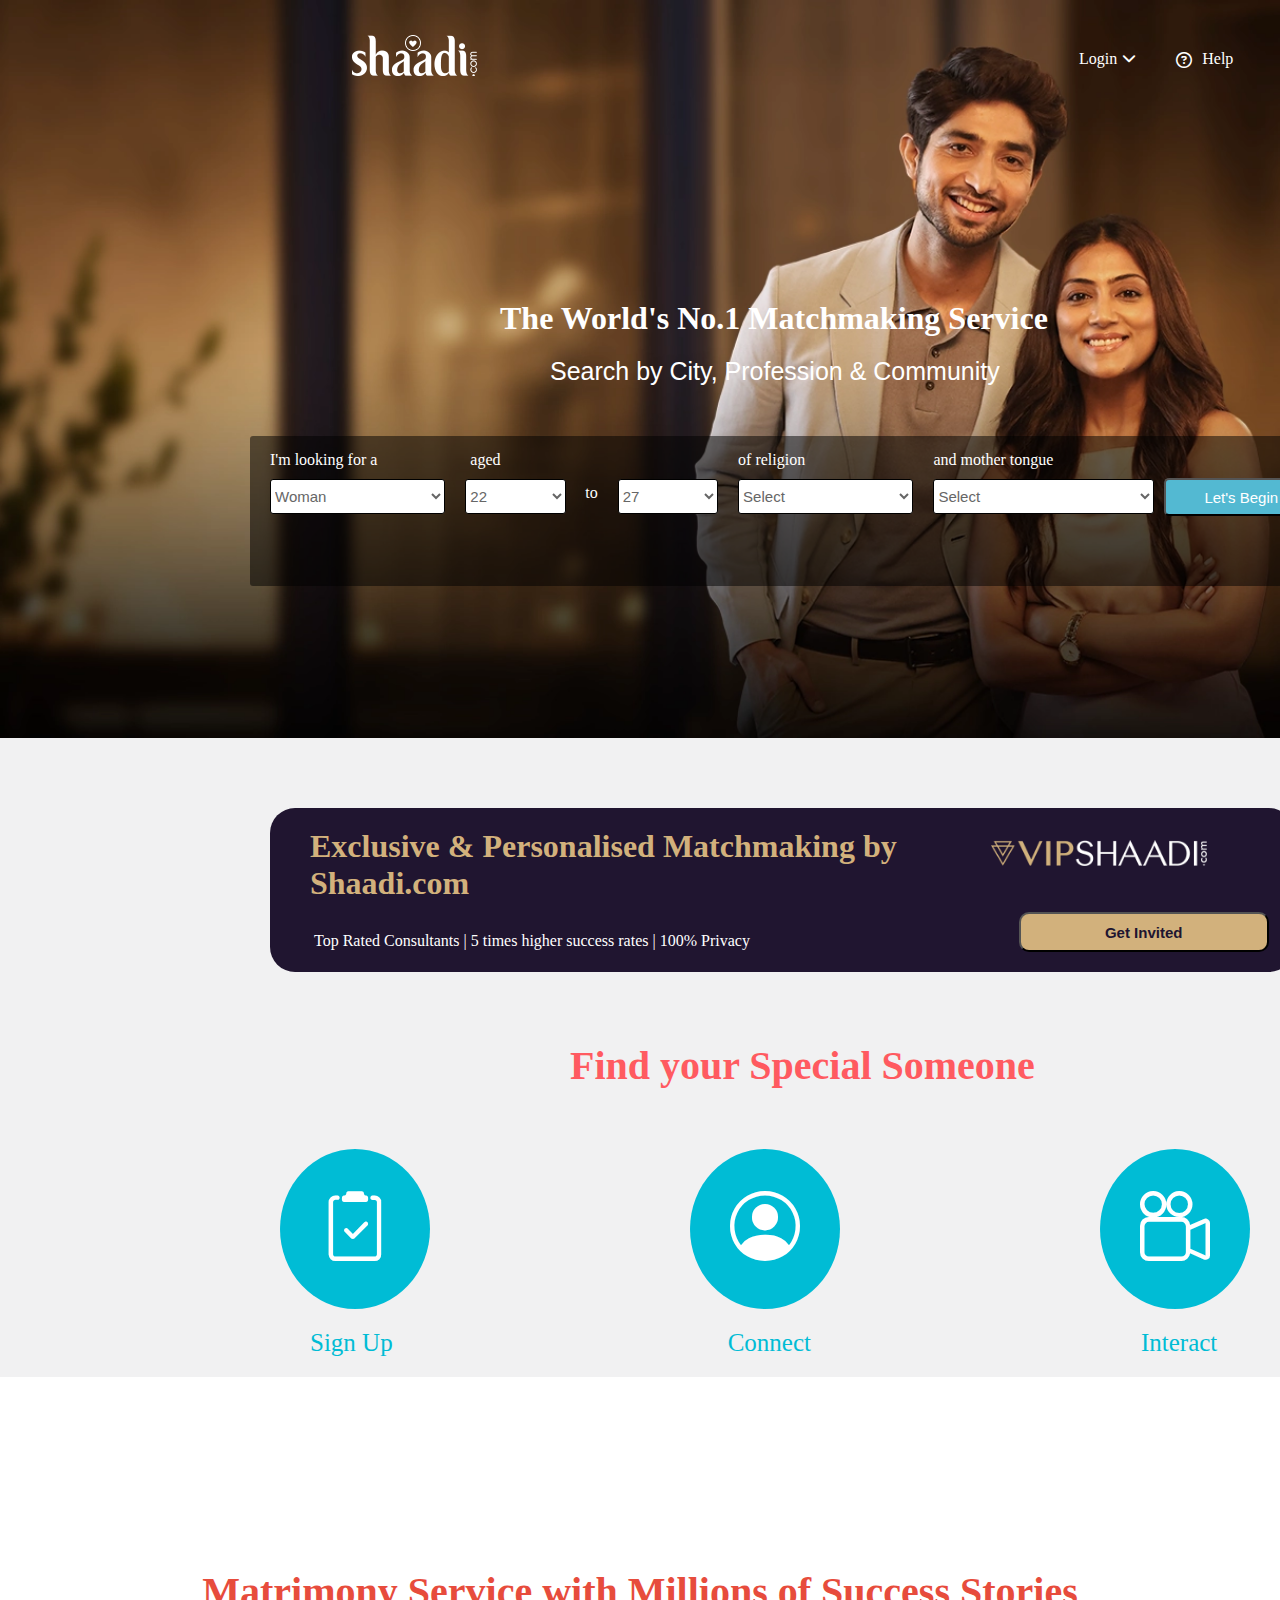
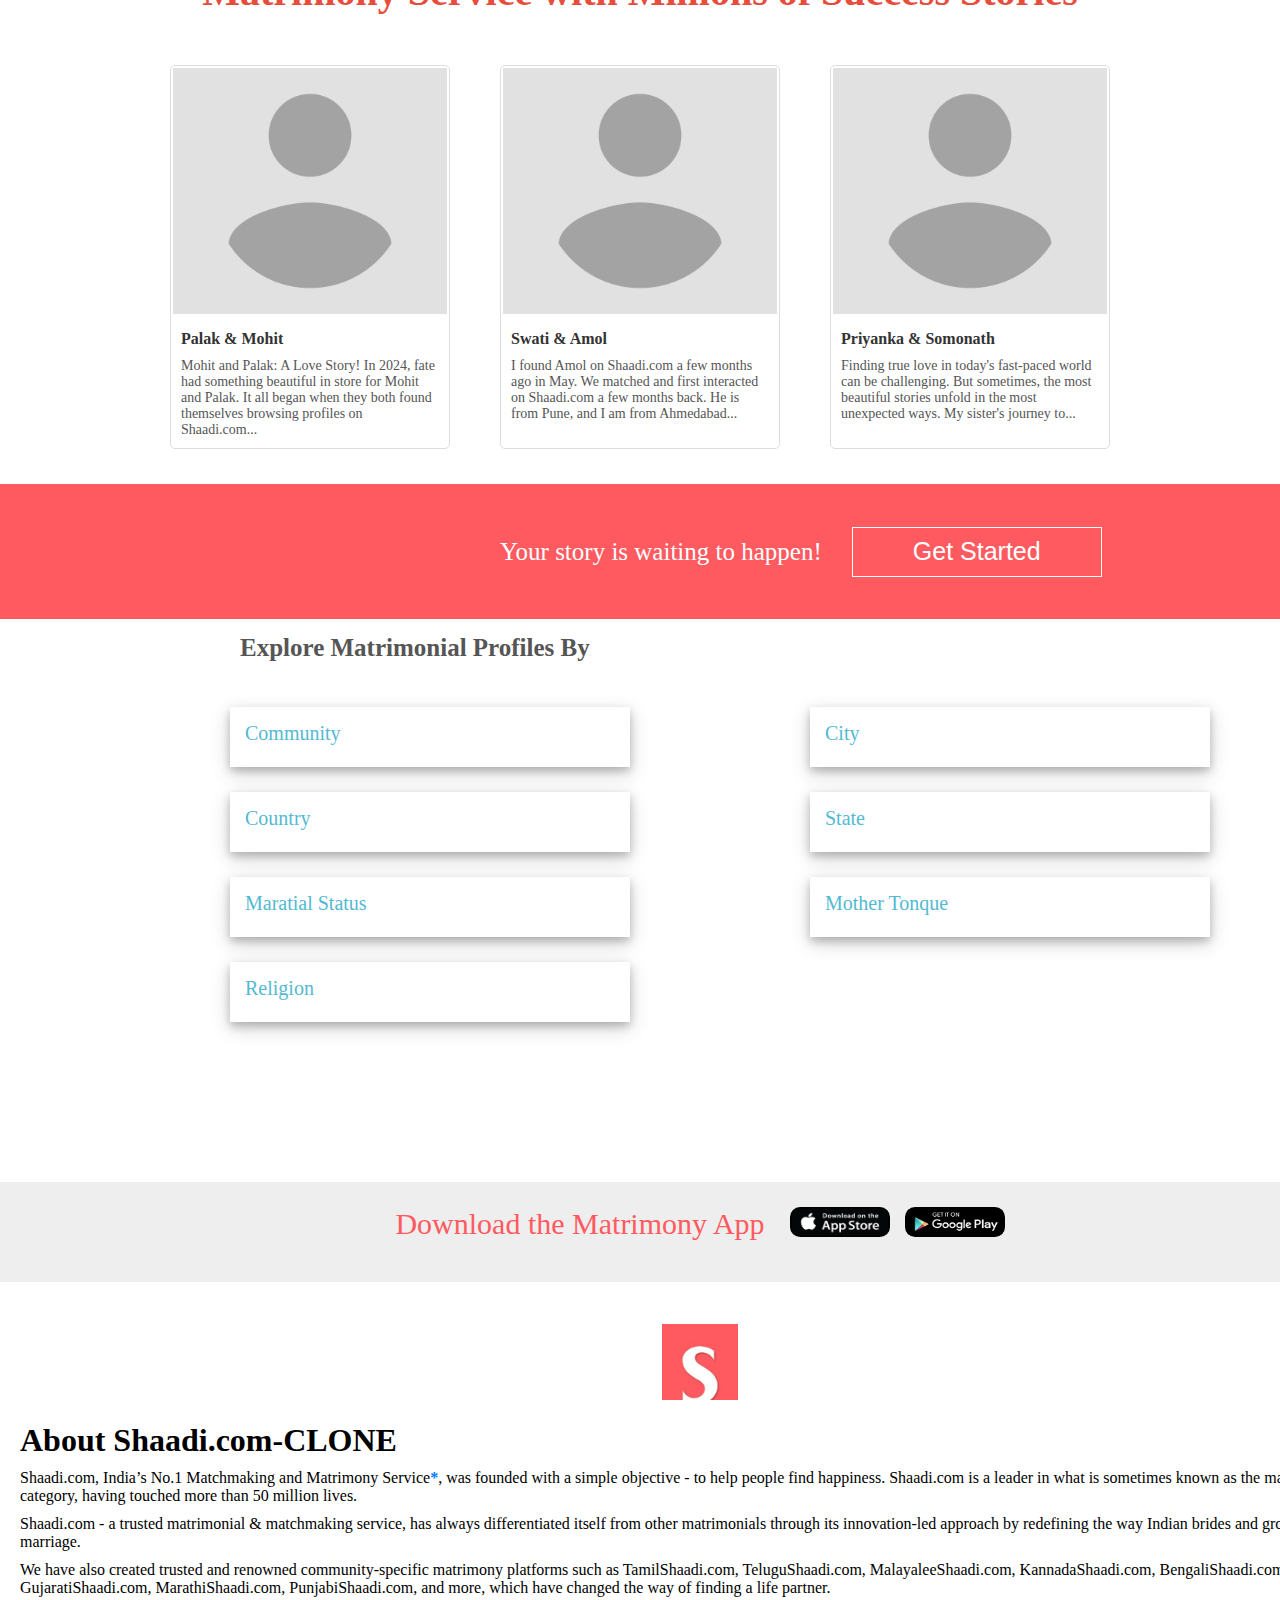
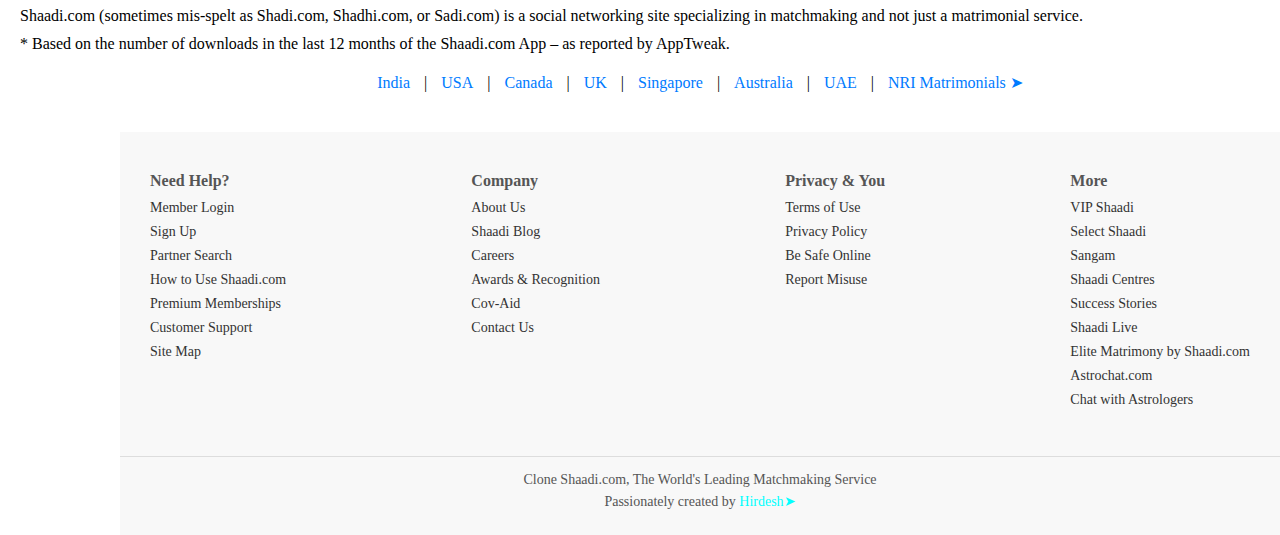
<file: index.html>
<!DOCTYPE html>
<html lang="en">
<head>
    <meta charset="UTF-8">
    <meta name="viewport" content="width=device-width, initial-scale=1.0">
    <title>clone</title>
    <link rel="stylesheet" href="style.css">
    <link rel="icon" href="icon.png">
    <link rel="stylesheet" href="https://cdn.jsdelivr.net/npm/bootstrap-icons@1.11.3/font/bootstrap-icons.css"/>
    <link rel="stylesheet" href="https://cdnjs.cloudflare.com/ajax/libs/font-awesome/6.6.0/css/all.min.css" />
</head>
<body>
    <div class="page1">
        <div class="upper">
            <div class="nav">
                <div class="img">
                    <img src="logo.png" alt="">
                </div>
                <div class="login"><a href="login.html" id="loginfield">Login</a></div>
                <div class="icon"><i class="fa-solid fa-chevron-down fa-sm"></i></div>
                <div class="icon2"><i class="fa-regular fa-circle-question fa-1x"></i></div>
                <div class="help"><a href="#">Help</a></div>
            </div>
            <div class="content"><h1>The World's No.1 Matchmaking Service</h1></div>
            <div class="para"><p>Search by City, Profession & Community</p></div>
            <!-- selectbar -->
            <div class="selectbar">
                <div class="gender">
                <label for="gender" id="gender1">I'm looking for a</label>
                <br>
                <select name="gender" id="gender">
                  <option value="Woman">Woman</option>
                  <option value="Man">Man</option>
                </select>
            </div>
            <div class="mainage">
                <div class="from">
                    <label for="age" id="agefrom">aged</label>
                    <br>
                    <select name="age" id="agefrom1" >
                        <option value="option">22</option>
                        <option value="option">23</option>
                        <option value="option">24</option>
                        <option value="option">25</option>
                        <option value="option">26</option>
                        <option value="option">27</option>
                        <option value="option">28</option>
                        <option value="option">29</option>
                        <option value="option">30</option>
                        <option value="option">31</option>
                        <option value="option">32</option>
                        <option value="option">33</option>
                        <option value="option">34</option>
                        <option value="option">35</option>
                        <option value="option">36</option>  
                        <option value="option">37</option>
                        <option value="option">38</option>
                        <option value="option">39</option>
                        <option value="option">40</option>
                        <option value="option">41</option>
                        <option value="option">42</option>
                        <option value="option">43</option>
                        <option value="option">44</option>
                        <option value="option">45</option>
                        <option value="option">46</option>
                        <option value="option">47</option>
                        <option value="option">48</option>
                        <option value="option">49</option>
                        <option value="option">50</option>
                        <option value="option">51</option>
                        <option value="option">52</option>
                        <option value="option">53</option>
                        <option value="option">54</option>  
                        <option value="option">55</option>
                        <option value="option">56</option>
                        <option value="option">57</option>
                        <option value="option">58</option>
                        <option value="option">59</option>
                        <option value="option">60</option>
                        <option value="option">61</option>
                        <option value="option">62</option>
                        <option value="option">63</option>
                        <option value="option">64</option>
                        <option value="option">65</option>
                        <option value="option">66</option>
                        <option value="option">67</option>
                        <option value="option">68</option>
                        <option value="option">69</option>
                        <option value="option">70</option>
                        <option value="option">71</option>
                        <option value="option">72</option>
                        <option value="option">73</option>
                    </select>
                    <p id="to1">to</p>
                </div>
                
                <div class="to">
                    <select name="age" id="agefrom1">
                        <option value="option">27</option>
                        <option value="option">28</option>
                        <option value="option">29</option>
                        <option value="option">30</option>
                        <option value="option">31</option>
                        <option value="option">32</option>
                        <option value="option">33</option>
                        <option value="option">34</option>
                        <option value="option">35</option>
                        <option value="option">36</option>  
                        <option value="option">37</option>
                        <option value="option">38</option>
                        <option value="option">39</option>
                        <option value="option">40</option>
                        <option value="option">41</option>
                        <option value="option">42</option>
                        <option value="option">43</option>
                        <option value="option">44</option>
                        <option value="option">45</option>
                        <option value="option">46</option>
                        <option value="option">47</option>
                        <option value="option">48</option>
                        <option value="option">49</option>
                        <option value="option">50</option>
                        <option value="option">51</option>
                        <option value="option">52</option>
                        <option value="option">53</option>
                        <option value="option">54</option>  
                        <option value="option">55</option>
                        <option value="option">56</option>
                        <option value="option">57</option>
                        <option value="option">58</option>
                        <option value="option">59</option>
                        <option value="option">60</option>
                        <option value="option">61</option>
                        <option value="option">62</option>
                        <option value="option">63</option>
                        <option value="option">64</option>
                        <option value="option">65</option>
                        <option value="option">66</option>
                        <option value="option">67</option>
                        <option value="option">68</option>
                        <option value="option">69</option>
                        <option value="option">70</option>
                        <option value="option">71</option>
                        <option value="option">72</option>
                        <option value="option">73</option>
                    </select>
                </div>
                <div class="rel">
                    <div class="s_rel">
                        <label for="religion" id="religion1">of religion</label>
                        <br>
                        <select name="Religion" id="religion">
        
                            <option value="" disabled selected>Select</option>
                            <option value="Hinduism">Hinduism</option>
                            <option value="Muslim">Muslim</option>
                            <option value="Christianity">Christianity</option>
                            <option value="Other">Other</option>
                        </select>
                    </div>
                </div>
                <div class="lan">
                    <div class="lang1">
                        <label for="language" id="religion1">and mother tongue</label>
                        <br>
                        <select name="language" id="language">
        
                            <option value="" disabled selected>Select</option>
                            <optgroup label="Frequently Used" title="Frequently Used"></optgroup>
                            <option value="Hindi">Hindi</option>
                            <option value="Marthi">Marthi</option>
                            <option value="Punjabi">Punjabi</option>
                            <option value="Gujrati">Gujrati</option>
                            <option value="Other">Other</option>
                        </select>
                    </div>
                </div>
            </div>
            <div class="s_button">
                <button style="font-size:15px;">Let's Begin</button>
            </div>
            </div>
          
          </div>
    </div>
    <div class="page2">
        <div class="container">  
            <div class="box1">
                <div class="cont1"><h1>Exclusive & Personalised Matchmaking by<br> Shaadi.com</h1>
                <p>Top Rated Consultants | 5 times higher success rates | 100% Privacy</p></div>   
                <div class="leftcont1"><img src="logo2.png" alt="" height="30px">
                    <div class="button1"><button id="bi"><b>Get Invited</b></button></div>
                </div>     
               
            </div>
            
            <h2 id="head2">Find your Special Someone</h2>  
            <div class="logmain">
                <div class="signup" id="login">
                    <a href="login.html" style="text-decoration:none;"><i class="bi bi-clipboard2-check" style="font-size: 70px;"></i></a>
                </div>
                <div class="signup">
                    <a href="#" style="text-decoration:none;"><i class="bi bi-person-circle" style="font-size: 70px;"></i></a>
                </div>
                <div class="signup">
                    <a href="#" style="text-decoration:none;"><i class="bi bi-camera-reels" style="font-size: 70px;"></i></a>
                </div>
            </div>
            <div class="s1_main">
                <div class="s1"id="s1"><a href="login.html" style="font-size:25px;">Sign Up</a></div>
                <div class="s1"id="s2"><a href="#"style="font-size:25px;">Connect</a></div>
                <div class="s1"id="s3"><a href="#"style="font-size:25px;">Interact</a></div>
            </div>
    </div>
    </div>
    <section class="success-stories">
        <h2>Matrimony Service with Millions of Success Stories</h2>
        <div class="stories-container">
            <div class="story-card">
                <img src="testavtar.png" alt="testavtar">
                <h3>Palak & Mohit</h3>
                <p>Mohit and Palak: A Love Story! In 2024, fate had something beautiful in store for Mohit and Palak. It all began when they both found themselves browsing profiles on Shaadi.com...</p>
            </div>
            <div class="story-card">
                <img src="testavtar.png" alt="testavtar">
                <h3>Swati & Amol</h3>
                <p>I found Amol on Shaadi.com a few months ago in May. We matched and first interacted on Shaadi.com a few months back. He is from Pune, and I am from Ahmedabad...</p>
            </div>
            <div class="story-card">
                <img src="testavtar.png" alt="testavtar">
                <h3>Priyanka & Somonath</h3>
                <p>Finding true love in today's fast-paced world can be challenging. But sometimes, the most beautiful stories unfold in the most unexpected ways. My sister's journey to...</p>
            </div>
        </div>
    </section>
    <div class="getstarted">
        <div class="getcontent">Your story is waiting to happen!</div>
        <div class="getstartedbutton"><button>Get Started</button></div>
</div><h3 class="h3">Explore Matrimonial Profiles By</h3>
<div class="container2">
    
    <div class="boxes">
        <div class="boxes1">
            Community
        </div>
        <div class="boxes1">
            Country
        </div>
        <div class="boxes1">
            Maratial Status
        </div>
        <div class="boxes1">
            Religion
        </div>
    </div>
    <div class="boxes2">
    <div class="boxes1">
        City
    </div>        
    <div class="boxes1">
        State
    </div>        
    <div class="boxes1">
        Mother Tonque
    </div>
</div>
</div>
<div class="download">
    <div class="connn" style="color:#ff5a60;font-size:30px">Download the Matrimony App</div>
        <div class="first" style="cursor: pointer;">
            <a href="https://play.google.com/store/apps/details?id=com.shaadi.android&referrer=utm_source=shaadi.com&utm_medium=desktop&utm_campaign=android-app-homepage" target="_blank"> 
                <img src="APPSTOROO.png" alt="" height="30px"width="100px"> 
        </a>
        </div>
        <div class="second" style="cursor: pointer;"> 
            <a href="https://play.google.com/store/apps/details?id=com.shaadi.android&referrer=utm_source=shaadi.com&utm_medium=desktop&utm_campaign=android-app-homepage" target="_blank">
                <img src="googleplay.png" alt="" height="30px"width="100px">
            </a>
        </div> 
        </div> 
</div>
<div class="containerrr">
    <div class="logo">
        <img src="icon.png" alt="Shaadi.com Logo">
    </div>

    <h1 class="about">About Shaadi.com-CLONE</h1>

    <p>Shaadi.com, India’s No.1 Matchmaking and Matrimony Service<span class="highlight">*</span>, was founded with a simple objective - to help people find happiness. Shaadi.com is a leader in what is sometimes known as the matrimony category, having touched more than 50 million lives.</p>

    <p>Shaadi.com - a trusted matrimonial & matchmaking service, has always differentiated itself from other matrimonials through its innovation-led approach by redefining the way Indian brides and grooms meet for marriage.</p>

    <p>We have also created trusted and renowned community-specific matrimony platforms such as TamilShaadi.com, TeluguShaadi.com, MalayaleeShaadi.com, KannadaShaadi.com, BengaliShaadi.com, GujaratiShaadi.com, MarathiShaadi.com, PunjabiShaadi.com, and more, which have changed the way of finding a life partner.</p>

    <p>Shaadi.com (sometimes mis-spelt as Shadi.com, Shadhi.com, or Sadi.com) is a social networking site specializing in matchmaking and not just a matrimonial service.</p>

    <p>* Based on the number of downloads in the last 12 months of the Shaadi.com App – as reported by AppTweak.</p>
    <div class="footer-links">
        <a href="#">India</a> |
        <a href="#">USA</a> |
        <a href="#">Canada</a> |
        <a href="#">UK</a> |
        <a href="#">Singapore</a> |
        <a href="#">Australia</a> |
        <a href="#">UAE</a> |
        <a href="#">NRI Matrimonials ➤</a>
    </div>

    
</div>

<!-- footer -->
<footer>
    <div class="footer-container">
        <div class="footer-column">
            <h4>Need Help?</h4>
            <ul>
                <li><a href="#">Member Login</a></li>
                <li><a href="#">Sign Up</a></li>
                <li><a href="#">Partner Search</a></li>
                <li><a href="#">How to Use Shaadi.com</a></li>
                <li><a href="#">Premium Memberships</a></li>
                <li><a href="#">Customer Support</a></li>
                <li><a href="#">Site Map</a></li>
            </ul>
        </div>
        <div class="footer-column">
            <h4>Company</h4>
            <ul>
                <li><a href="#">About Us</a></li>
                <li><a href="#">Shaadi Blog</a></li>
                <li><a href="#">Careers</a></li>
                <li><a href="#">Awards & Recognition</a></li>
                <li><a href="#">Cov-Aid</a></li>
                <li><a href="#">Contact Us</a></li>
            </ul>
        </div>
        <div class="footer-column">
            <h4>Privacy & You</h4>
            <ul>
                <li><a href="terms.html">Terms of Use</a></li>
                <li><a href="privacy.html">Privacy Policy</a></li>
                <li><a href="#">Be Safe Online</a></li>
                <li><a href="#">Report Misuse</a></li>
            </ul>
        </div>
        <div class="footer-column">
            <h4>More</h4>
            <ul>
                <li><a href="#">VIP Shaadi</a></li>
                <li><a href="#">Select Shaadi</a></li>
                <li><a href="#">Sangam</a></li>
                <li><a href="#">Shaadi Centres</a></li>
                <li><a href="#">Success Stories</a></li>
                <li><a href="#">Shaadi Live</a></li>
                <li><a href="#">Elite Matrimony by Shaadi.com</a></li>
                <li><a href="#">Astrochat.com</a></li>
                <li><a href="#">Chat with Astrologers</a></li>
            </ul>
        </div>
    </div>
    
    <div class="footer-bottom">
        <p>Clone Shaadi.com, The World's Leading Matchmaking Service</p>
        <p>Passionately created by <a href="#" style="color:aqua">Hirdesh➤</a></p>
    </div>
</footer>
</body>
</html>
</file>
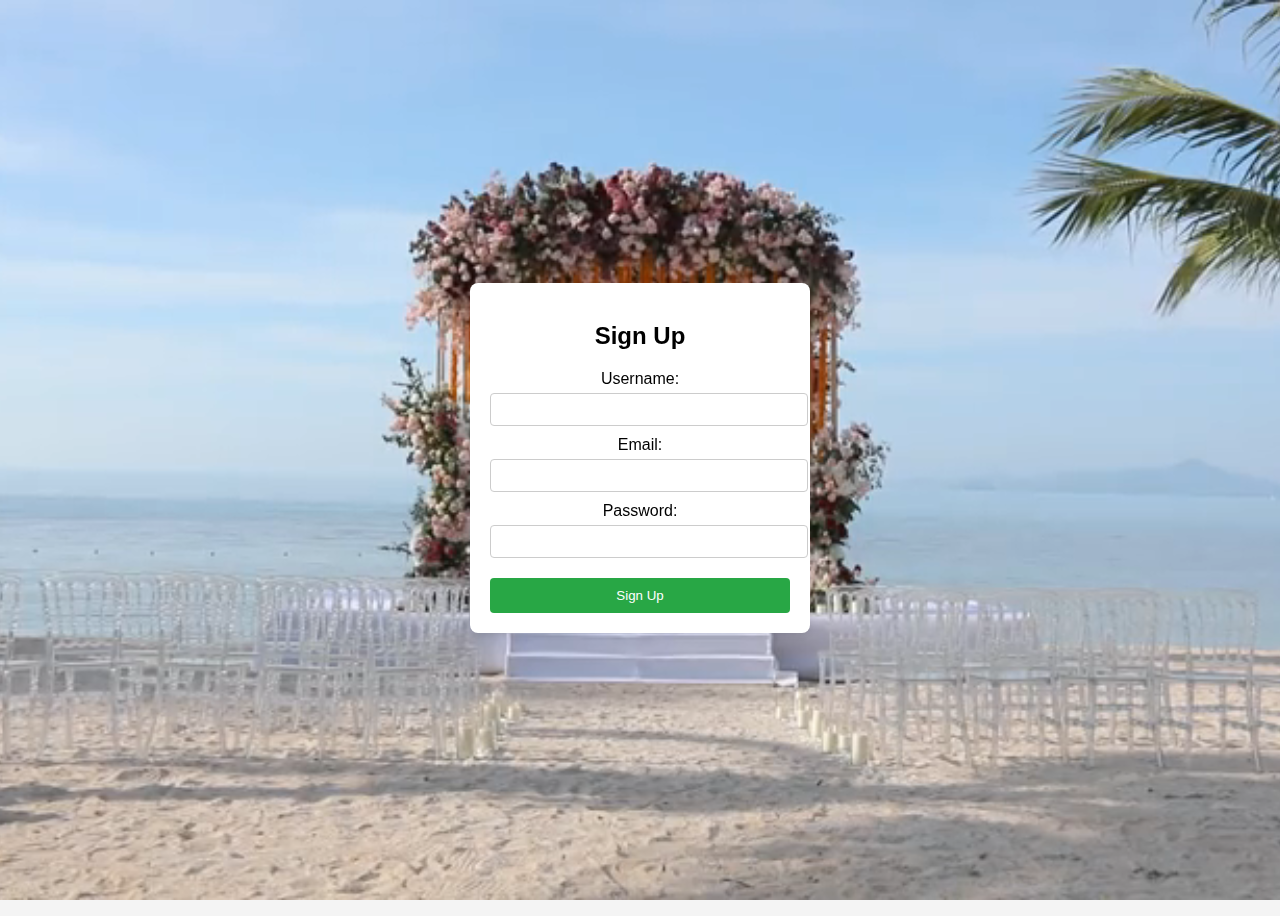
<file: login.html>
<!DOCTYPE html>
<html lang="en">
<head>
    <meta charset="UTF-8">
    <meta name="viewport" content="width=device-width, initial-scale=1.0">
    <title>Sign Up</title>
    <link rel="icon" href="icon.png">
    <link rel="stylesheet" href="style1.css">
</head>
<body>
    <div class="bgvideo">
        <video autoplay muted loop id="bgVideo">
            <source src="bgvideo.mp4" type="video/mp4">
        </video>
    </div>

    <div class="container">
        <h2>Sign Up</h2>
        <form id="signupForm">
            <label for="username">Username:</label>
            <input type="text" id="username" name="username" required>

            <label for="email">Email:</label>
            <input type="email" id="email" name="email" required>

            <label for="password">Password:</label>
            <input type="password" id="password" name="password" required>

            <button type="submit">Sign Up</button>
        </form>
    </div>

    <script>
        document.getElementById('signupForm').addEventListener('submit', function(e) {
            e.preventDefault();
            // Get the username from the form
            const username = document.getElementById('username').value;
            // Save the username in localStorage
            localStorage.setItem('username', username);
            // Show a success alert
            alert('Sign Up Successful!');
            // Redirect to index.html
            window.location.href = 'index.html';
        });
    </script>
</body>
</html>
</file>
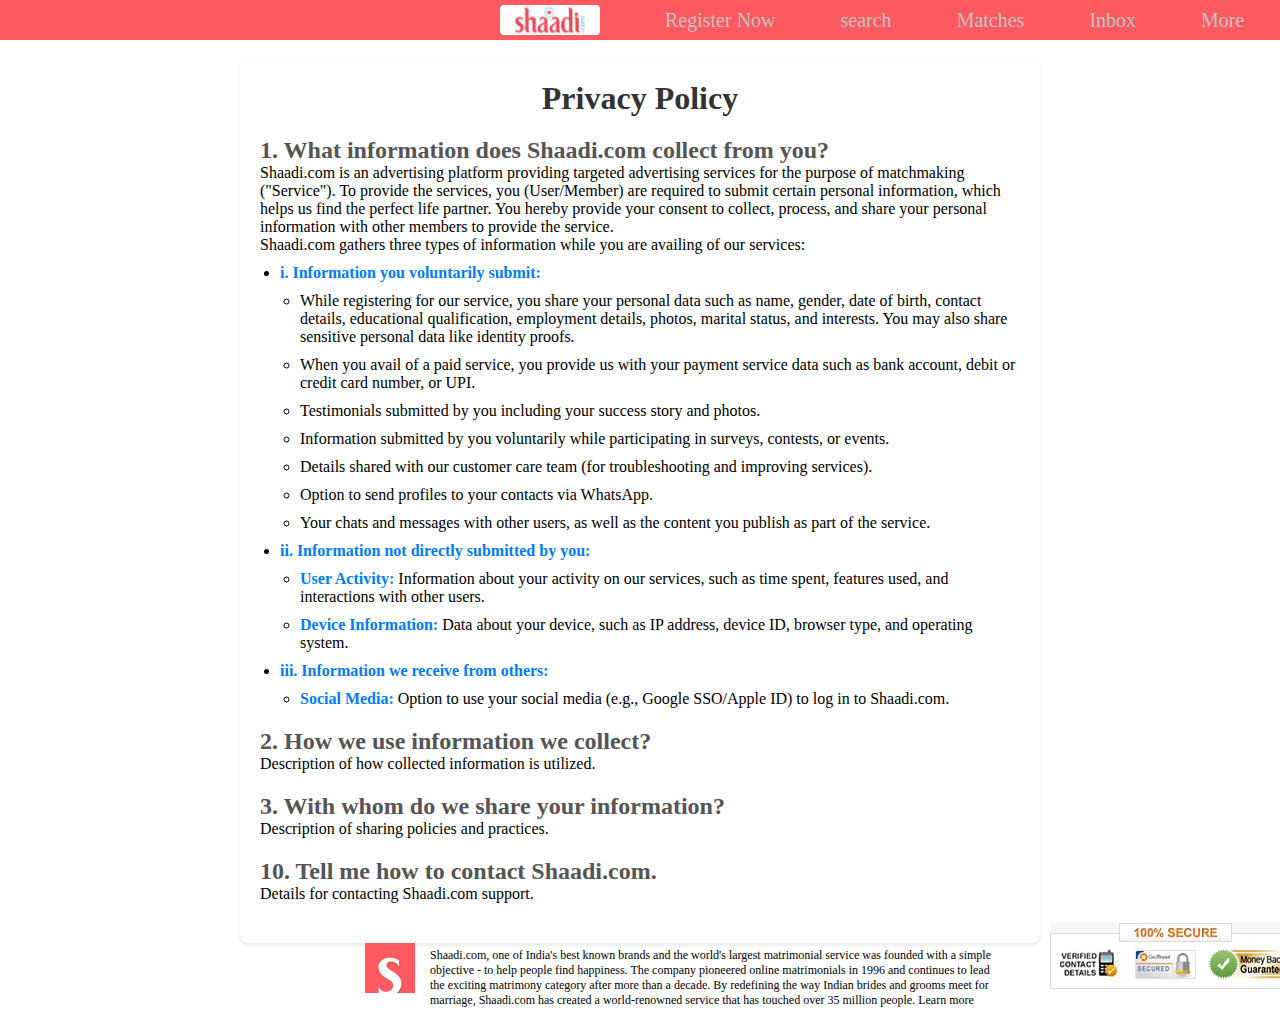
<file: privacy.html>
<!DOCTYPE html>
<html lang="en">
<head>
    <meta charset="UTF-8">
    <meta name="viewport" content="width=device-width, initial-scale=1.0">
    <title>clone</title>
    <link rel="icon" href="icon.png">
    <link rel="stylesheet" href="https://cdn.jsdelivr.net/npm/bootstrap-icons@1.11.3/font/bootstrap-icons.css"/>
    <link rel="stylesheet" href="https://cdnjs.cloudflare.com/ajax/libs/font-awesome/6.6.0/css/all.min.css" />
</head>
<style>
    *{
    margin:0%;
    padding:0%;
    box-sizing: border-box;
}
.nav{
    height: 40px;
    width:100%;
    display:flex;
    background-color: #ff5a60;
    gap:50px;
    
}
.img img{
    height:30px;
    width:100px;
    background-color: white;
    margin-left:500px;
    margin-top:5px;
    border-radius: 4px;
}
.login,.help {
    margin-top:9px;
    margin-left:15px;
}
a{
    text-decoration:none;
    color:rgb(197, 193, 193);
    font-size:20px;
}
a:hover{
    color:white;
}


.footer{
    height:100px;
    width:350px;
    margin-top:500px;
    display:flex;
    margin-left:350px;
    margin-top:-40px;
}
.image img{
    margin:15px;
    margin-top:20px;
}
.footer p{
    height:50px;
    width:800px;
    font-size:12px;
    margin-top:25px;
}
.image2 img{
    margin-left:-180px;
}
.container {
            max-width: 800px;
            margin: 20px auto;
            padding: 20px;
            background: #fff;
            border-radius: 8px;
            box-shadow: 0 2px 4px rgba(0, 0, 0, 0.1);
        }
        h1 {
            text-align: center;
            color: #333;
        }
        h2 {
            color: #555;
            margin-top: 20px;
        }
        ul {
            margin: 10px 0;
            padding-left: 20px;
        }
        li {
            margin-bottom: 10px;
        }
        .section {
            margin-bottom: 20px;
        }
        .highlight {
            color: #007BFF;
            font-weight: bold;
        }
</style>
<body>
    <div class="page1">
        <div class="upper">
            <div class="nav">
         <div class="img">
             <a href="index.html"><img src="helplogo.png" alt="" height="25px" width="100px"></a>
         </div>
         <div class="login"><a href="login.html" id="loginfield">Register Now</a></div>
         <div class="help"><a href="#">search</a></div>
         <div class="help"><a href="#">Matches</a></div>
         <div class="help"><a href="#">Inbox</a></div>
         <div class="help"><a href="#">More</a></div>
</div>
<div class="container">
    <h1>Privacy Policy</h1>

    <div class="section">
        <h2>1. What information does Shaadi.com collect from you?</h2>
        <p>Shaadi.com is an advertising platform providing targeted advertising services for the purpose of matchmaking ("Service"). To provide the services, you (User/Member) are required to submit certain personal information, which helps us find the perfect life partner. You hereby provide your consent to collect, process, and share your personal information with other members to provide the service.</p>

        <p>Shaadi.com gathers three types of information while you are availing of our services:</p>
        <ul>
            <li><span class="highlight">i. Information you voluntarily submit:</span>
                <ul>
                    <li>While registering for our service, you share your personal data such as name, gender, date of birth, contact details, educational qualification, employment details, photos, marital status, and interests. You may also share sensitive personal data like identity proofs.</li>
                    <li>When you avail of a paid service, you provide us with your payment service data such as bank account, debit or credit card number, or UPI.</li>
                    <li>Testimonials submitted by you including your success story and photos.</li>
                    <li>Information submitted by you voluntarily while participating in surveys, contests, or events.</li>
                    <li>Details shared with our customer care team (for troubleshooting and improving services).</li>
                    <li>Option to send profiles to your contacts via WhatsApp.</li>
                    <li>Your chats and messages with other users, as well as the content you publish as part of the service.</li>
                </ul>
            </li>
            <li><span class="highlight">ii. Information not directly submitted by you:</span>
                <ul>
                    <li><span class="highlight">User Activity:</span> Information about your activity on our services, such as time spent, features used, and interactions with other users.</li>
                    <li><span class="highlight">Device Information:</span> Data about your device, such as IP address, device ID, browser type, and operating system.</li>
                </ul>
            </li>
            <li><span class="highlight">iii. Information we receive from others:</span>
                <ul>
                    <li><span class="highlight">Social Media:</span> Option to use your social media (e.g., Google SSO/Apple ID) to log in to Shaadi.com.</li>
                </ul>
            </li>
        </ul>
    </div>

    <div class="section">
        <h2>2. How we use information we collect?</h2>
        <p>Description of how collected information is utilized.</p>
    </div>

    <div class="section">
        <h2>3. With whom do we share your information?</h2>
        <p>Description of sharing policies and practices.</p>
    </div>


    <div class="section">
        <h2>10. Tell me how to contact Shaadi.com.</h2>
        <p>Details for contacting Shaadi.com support.</p>
    </div>
</div>
<footer>
    <div class="footer">

        <div class="image">
            <img src="icon.png" alt="icon" hieght="20px" width="50px">
        </div>
        <div class="footcontent">
            <p>Shaadi.com, one of India's best known brands and the world's largest matrimonial service was founded with a simple<br> objective - to help people find happiness. The company pioneered online matrimonials in 1996 and continues to lead<br> the exciting matrimony category after more than a decade. By redefining the way Indian brides and grooms meet for <br>marriage, Shaadi.com has created a world-renowned service that has touched over 35 million people. Learn more<br></p>
        </div>
        <div class="image2">
            <img src="footimage.png" alt="j">
        </div>
    </div>

</footer>

</body>
</html>
</file>
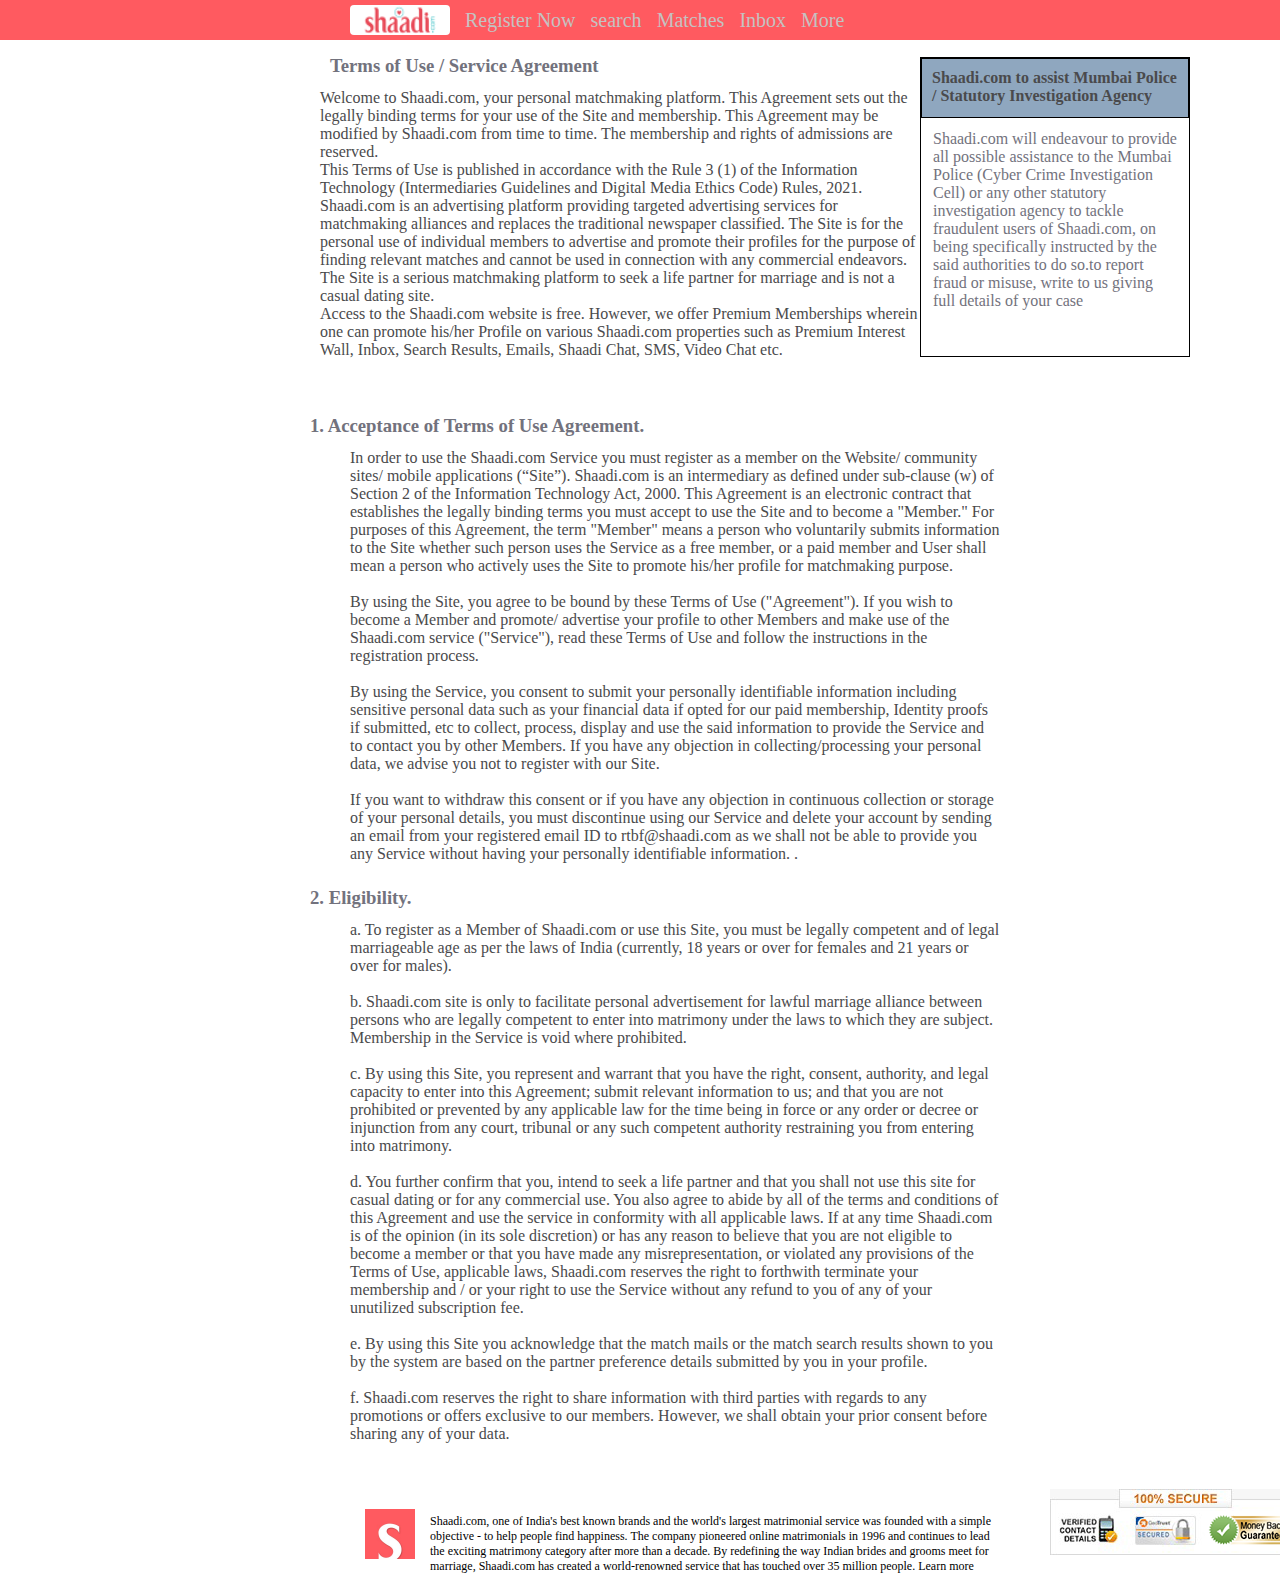
<file: terms.html>
<!DOCTYPE html>
<html lang="en">
<head>
    <meta charset="UTF-8">
    <meta name="viewport" content="width=device-width, initial-scale=1.0">
    <title>clone</title>
    <link rel="stylesheet" href="stylehelp.css">
    <link rel="icon" href="icon.png">
    <link rel="stylesheet" href="https://cdn.jsdelivr.net/npm/bootstrap-icons@1.11.3/font/bootstrap-icons.css"/>
    <link rel="stylesheet" href="https://cdnjs.cloudflare.com/ajax/libs/font-awesome/6.6.0/css/all.min.css" />
</head>
<body>
    <div class="page1">
        <div class="upper">
            <div class="nav">
         <div class="img">
             <a href="index.html"><img src="helplogo.png" alt="" height="25px" width="100px"></a>
         </div>
         <div class="login"><a href="login.html" id="loginfield">Register Now</a></div>
         <div class="help"><a href="#">search</a></div>
         <div class="help"><a href="#">Matches</a></div>
         <div class="help"><a href="#">Inbox</a></div>
         <div class="help"><a href="#">More</a></div>
</div>
<div class="con1">
    <h3><b>Terms of Use / Service Agreement</b></h3>
    <div class="content1">
        <p>Welcome to Shaadi.com, your personal matchmaking platform. This Agreement sets out the legally binding terms for your use of the Site and membership. This Agreement may be modified by Shaadi.com from time to time. The membership and rights of admissions are reserved.<br>
            This Terms of Use is published in accordance with the Rule 3 (1) of the Information Technology (Intermediaries Guidelines and Digital Media Ethics Code) Rules, 2021.<br>
            Shaadi.com is an advertising platform providing targeted advertising services for matchmaking alliances and replaces the traditional newspaper classified. The Site is for the personal use of individual members to advertise and promote their profiles for the purpose of finding relevant matches and cannot be used in connection with any commercial endeavors.<br>
            The Site is a serious matchmaking platform to seek a life partner for marriage and is not a casual dating site.<br>
            Access to the Shaadi.com website is free. However, we offer Premium Memberships wherein one can promote his/her Profile on various Shaadi.com properties such as Premium Interest Wall, Inbox, Search Results, Emails, Shaadi Chat, SMS, Video Chat etc.</p>
    </div>
    <div class="box">
        <div class="box1">
            <b>Shaadi.com to assist Mumbai Police / Statutory Investigation Agency</b>
        </div>
        <p>
            Shaadi.com will endeavour to provide all possible assistance to the Mumbai Police (Cyber Crime Investigation Cell) or any other statutory investigation agency to tackle fraudulent users of Shaadi.com, on being specifically instructed by the said authorities to do so.to report fraud or misuse, write to us giving full details of your case
        </p>
    </div>
</div>
<div class="box2">
    <h3><b>1. Acceptance of Terms of Use Agreement.</b></h3>
    <div class="content2">
        In order to use the Shaadi.com Service you must register as a member on the Website/ community sites/ mobile applications (“Site”). Shaadi.com is an intermediary as defined under sub-clause (w) of Section 2 of the Information Technology Act, 2000. This Agreement is an electronic contract that establishes the legally binding terms you must accept to use the Site and to become a "Member." For purposes of this Agreement, the term "Member" means a person who voluntarily submits information to the Site whether such person uses the Service as a free member, or a paid member and User shall mean a person who actively uses the Site to promote his/her profile for matchmaking purpose.<br><br>
        By using the Site, you agree to be bound by these Terms of Use ("Agreement"). If you wish to become a Member and promote/ advertise your profile to other Members and make use of the Shaadi.com service ("Service"), read these Terms of Use and follow the instructions in the registration process.<br>
        <bR>
        By using the Service, you consent to submit your personally identifiable information including sensitive personal data such as your financial data if opted for our paid membership, Identity proofs if submitted, etc to collect, process, display and use the said information to provide the Service and to contact you by other Members. If you have any objection in collecting/processing your personal data, we advise you not to register with our Site.<br>
        <br>
        If you want to withdraw this consent or if you have any objection in continuous collection or storage of your personal details, you must discontinue using our Service and delete your account by sending an email from your registered email ID to rtbf@shaadi.com as we shall not be able to provide you any Service without having your personally identifiable information. .<br><br>
        </div>
</div>
<div class="box3">
    <h3><b>2. Eligibility.</b></h3>
    <div class="content2">
        a. To register as a Member of Shaadi.com or use this Site, you must be legally competent and of legal marriageable age as per the laws of India (currently, 18 years or over for females and 21 years or over for males).<br><br>
        b. Shaadi.com site is only to facilitate personal advertisement for lawful marriage alliance between persons who are legally competent to enter into matrimony under the laws to which they are subject. Membership in the Service is void where prohibited.<br><br>
       c. By using this Site, you represent and warrant that you have the right, consent, authority, and legal capacity to enter into this Agreement; submit relevant information to us; and that you are not prohibited or prevented by any applicable law for the time being in force or any order or decree or injunction from any court, tribunal or any such competent authority restraining you from entering into matrimony.<br><br>
       d. You further confirm that you, intend to seek a life partner and that you shall not use this site for casual dating or for any commercial use. You also agree to abide by all of the terms and conditions of this Agreement and use the service in conformity with all applicable laws. If at any time Shaadi.com is of the opinion (in its sole discretion) or has any reason to believe that you are not eligible to become a member or that you have made any misrepresentation, or violated any provisions of the Terms of Use, applicable laws, Shaadi.com reserves the right to forthwith terminate your membership and / or your right to use the Service without any refund to you of any of your unutilized subscription fee.<br><br>
       e. By using this Site you acknowledge that the match mails or the match search results shown to you by the system are based on the partner preference details submitted by you in your profile.<br><br>
        f. Shaadi.com reserves the right to share information with third parties with regards to any promotions or offers exclusive to our members. However, we shall obtain your prior consent before sharing any of your data.<br><br>
        </div>
</div>
<footer>
    <div class="footer">

        <div class="image">
            <img src="icon.png" alt="icon" hieght="20px" width="50px">
        </div>
        <div class="footcontent">
            <p>Shaadi.com, one of India's best known brands and the world's largest matrimonial service was founded with a simple<br> objective - to help people find happiness. The company pioneered online matrimonials in 1996 and continues to lead<br> the exciting matrimony category after more than a decade. By redefining the way Indian brides and grooms meet for <br>marriage, Shaadi.com has created a world-renowned service that has touched over 35 million people. Learn more<br></p>
        </div>
        <div class="image2">
            <img src="footimage.png" alt="j">
        </div>
    </div>

</footer>

</body>
</html>
</file>
<file: style.css>
*{
margin:0%;
padding:0%;
box-sizing: border-box;
}
html,body{
height: 100%;
width: 100%;
}
.main{
    height:90%;
    width:100%;
}
.page1{
    display:flex;
    height:82%;
    width:100%;
}
.upper {
    /* height: 550px;  */
    width: 100%;
    background-image: url('mmm.png'); 
    background-size: cover; 
    background-repeat: no-repeat; 
    color:white;
}
.nav{
    height: 50px;
    width:100%;
    display:flex;

}
.img{
    margin-left:350px;
    margin-top:32px;
}
.login {
    margin-left:600px;
    margin-top:50px;
}
a{
    text-decoration:none;
    color:white;
}
.icon{
    margin-top:50px;
    margin-left:5px; 
}

.help{
    margin-left:10px;
    margin-top:50px;
}
.icon2{
    margin-top:52px;
    margin-left:40px; 
}
.content{
    margin-top: 250px;
    margin-left:500px;
}
.para p{
    font-size:25px;
    font-family:Roboto,sans-serif;
    margin-top:20px;
    margin-left:550px;
}
.selectbar{
    padding-top:15px;
    border-radius:3px;
    margin-top:50px;
    margin-left:250px;
    background:rgba(0,0,0,0.5);
    display:flex;
    height:150px;
    width:1100px;
}

#gender{
    height:35px;
    width:175.33px;
    border: 1px solid black;
    margin-top: 10px;
    margin-left:20px;
    display:flex;  
    background-color: white;
    border-radius:3px;

}
#gender1{
    color:white;
    margin-left:20px;
    
}
#agefrom{
    margin-left:25px;
    color:white;
}
#agefrom1{
    height:35px;
    width:100.33px;
    border: 1px solid black;
    margin-top: 10px;
    margin-left:20px;
    display:flex;  
    background-color: white;
    border-radius:3px;
}
#to1{
    margin-top:-30px;
    padding-left:140px;
    color:white;
}
.mainage{
    display:flex;

}
.to{
    margin-top:18px;
    /* margin-left:-=10px; */
}
#religion1{
    margin-left:20px;
    color:white;
}
#religion{
    height:35px;
    width:175.33px;
    border: 1px solid black;
    margin-top: 10px;
    margin-left:20px;
    display:flex;  
    background-color: white;
    border-radius:3px;

}
#language{
    height:35px;
    width:220.33px;
    border: 1px solid black;
    margin-top: 10px;
    margin-left:20px;
    display:flex;  
    background-color: white;
    border-radius:3px;
}
select {
    color:rgb(102, 102, 102);
    font-size:15px;
}
.s_button button{
    margin-top:27px;
    margin-left:10px;
    border-radius:5px;
    height:38px;
    width:155px;
    color:white;
    background-color: #53b9d2;
}
.s_button button:hover{
    background-color: #00bcd5;
}

.page2{
    height:90%;
    width:100%;
}
.container{
    background-color: #f1f1f2;
    padding: 20px;   
 }
 .box1{
     border-radius:25px;
     margin-left:250px;
     margin-top:50px;
     width: 1024px;
     height: 164px;  
     background-color:#201530;
     display:flex;
 }
 .cont1{
     padding:20px 12px 20px 40px;
     color:#D2B17C;
 }
 .cont1 p{
     padding:20px 12px 20px 4px;
     color:White;
 }
 .leftcont1{
     padding-top:30px;
     padding-left:80px;
 }
 .button1{
     margin-top:40px;
     margin-left:30px;
     
 }
 .button1 button{
     border-radius:10px;
     height:40px;
     width:250px;
     background-color: #d2b17c;
     cursor:pointer;
 
 }
 /* content */
 #bi{
     font-size:15px;
     color:#201530;
 }
 #head2{
     padding-top:70px;
     padding-left:550px;
     color:#ff5a60;
     font-size:40px;
 }
 .logmain{
     display:flex;
 }
 .signup {
     margin-left:260px;
     margin-top:60px;
     padding:40px;
     border-radius:50%;
     background-color: #00bcd5;
 }
 .s1_main{
     display:flex;
 }
 .s1{
     margin-top:20px;
 }
 .s1 a{
     color:#00bcd5;;
 }
 #s1{
     margin-left:290px;
 }
 #s2{
     margin-left:335px;
 }
 #s3{
     margin-left:330px;
 }
 .success-stories {
    text-align: center;
    padding: 20px;
    background-color: white;
}

.success-stories h2 {
    font-size: 40px;
    color: #e74c3c;
    margin-bottom: 50px;
}

.stories-container {
    display: flex;
    justify-content: center;
    gap: 50px;
    flex-wrap: wrap;
}

.story-card {
    background: white;
    border: 1px solid #ddd;
    border-radius: 5px;
    width: 280px;
    text-align: left;
}

.story-card:hover {
    box-shadow: 0 5px 15px rgba(0, 0, 0, 0.2);
    transform:scale(1.03);
}

.story-card img {
    width: 100%;
    height: 250px;
    object-fit: cover;
}

.story-card h3 {
    font-size: 16px;
    color: #333;
    margin: 10px;
}

.story-card p {
    font-size: 14px;
    color: #555;
    margin: 10px;
    
}
.getstarted{
    margin-top:15px;
    height:15%;
    width:100%;
    background-color: #ff5a60;
    display:flex;
    align-items:center;

}
.getcontent{
    margin-left:500px;
    font-size:25px;
    color:white;

}
.getstartedbutton button{
    margin-left:30px;
    height:50px;
    width:250px;
    font-size:25px;
    color:white;
    border:1px solid white;
    background-color:#ff5a60;
    cursor:pointer;
}
.getstartedbutton button:hover{
   color:#00bcd5;
   background-color: white;
}
.container2{
    height:500px;
    width:1200px;
    /* background-color: gray; */
    margin-top:20px;
    margin-left:200px;
    display:flex;
    gap:150px;
}
.h3{
    color:#555;
    font-size:25px;
    padding-left:240px;
    padding-top:15px;
    
}
.boxes .boxes1{
    margin-top:25px;
    margin-left:30px;
    height:60px;
    width:400px;
    /* border:1px solid black; */
    box-shadow: 0 4px 8px 0 rgba(0, 0, 0, 0.2), 0 6px 20px 0 rgba(0, 0, 0, 0.19);
    color:#53b9d2;
    padding-top:15px;
    padding-left:15px;
    font-size:20px;
    cursor:pointer;
    
}
.boxes1{
    margin-top:25px;
    margin-left:30px;
    height:60px;
    width:400px;
    cursor:pointer;
    box-shadow: 0 4px 8px 0 rgba(0, 0, 0, 0.2), 0 6px 20px 0 rgba(0, 0, 0, 0.19);
    color:#53b9d2;
    padding-top:15px;
    padding-left:15px;
    font-size:20px;
    
}
.download{
    height:100px;
    background-color: #eee;
    display:flex;
    padding-top:10px;
    padding-left:120px;
    justify-content:center;
    padding-top:25px;
    gap:25px;
}
.first{
    height:30PX;
    width:100px;
    background-color: black;
    border-radius:10px;
}
.second{
    height:30PX;
    width:100px;
    margin-left:-10px;
    background-color: black;
    border-radius:10px;
}
img{
    padding:2px;
    /* padding-left: 1px; */
}
/* mmm */
.containerrr {
    width: 1400px;
    margin: 20px auto;
    padding: 20px;
    background: #fff;
    border-radius: 8px;
}
.logo {
    display: flex;
    justify-content: center;
    margin-bottom: 20px;
}
.logo img {
    width: 80px;
    height: auto;
}
.about h1 {
    text-align: center;
    color: #333;
}
p {
    margin: 10px 0;
}
.highlight {
    color: #007BFF;
    font-weight: bold;
}
.footer-links {
    text-align: center;
    margin-top: 20px;
}
.footer-links a {
    color: #007BFF;
    text-decoration: none;
    margin: 0 10px;
}

footer {
    background-color: #f8f8f8;
    color: #333;
    padding: 20px 0;
    font-size: 14px;
    margin-left:120px;
}

.footer-container {
    display: flex;
    justify-content: space-between;
    max-width: 1200px;
    margin: 0 auto;
    padding: 20px;
}

.footer-column {
    /* */
    margin: 0 10px;
}

.footer-column h4 {
    font-size: 16px;
    margin-bottom: 10px;
    color: #555;
}

.footer-column ul {
    list-style: none;
    padding: 0;
}

.footer-column ul li {
    margin-bottom: 8px;
}

.footer-column ul li a {
    color:#333;
    text-decoration: none;
}

.footer-column ul li a:hover {
    text-decoration: underline;
}

.footer-bottom {
    text-align: center;
    border-top: 1px solid #ddd;
    margin-top: 20px;
    padding-top: 10px;
}

.footer-bottom p {
    margin: 5px 0;
    color: #555;
}

.footer-bottom a {
    color:#333;
    text-decoration: none;
}

.footer-bottom a:hover {
    text-decoration: underline;
}
</file>
<file: style1.css>
body {
    font-family: Arial, sans-serif;
    background-color: #f4f4f4;
    display: flex;
    justify-content: center;
    align-items: center;
    height: 100vh;
}

.container {
    background-color: #fff;
    padding: 20px;
    border-radius: 8px;
    box-shadow: 0 0 10px rgba(0, 0, 0, 0.1);
    width: 300px;
    text-align: center;
}

h2 {
    margin-bottom: 20px;
}

label {
    display: block;
    margin-top: 10px;
}

input {
    width: 100%;
    padding: 8px;
    margin-top: 5px;
    border: 1px solid #ccc;
    border-radius: 4px;
}

button {
    width: 100%;
    padding: 10px;
    background-color: #28a745;
    color: white;
    border: none;
    border-radius: 4px;
    margin-top: 20px;
    cursor: pointer;
}

button:hover {
    background-color: #218838;
}
#bgVideo {
    position: fixed; 
    top: 50%; 
    left: 50%;
    min-width: 100%;
    min-height: 100%; 
    z-index: -1; 
    transform: translate(-50%, -50%); 
}
</file>
<file: stylehelp.css>
*{
    margin:0%;
    padding:0%;
    box-sizing: border-box;
}
.nav{
    height: 40px;
    width:100%;
    display:flex;
    background-color: #ff5a60;
    
}
.img img{
    height:30px;
    width:100px;
    background-color: white;
    margin-left:350px;
    margin-top:5px;
    border-radius: 4px;
}
.login,.help {
    margin-top:9px;
    margin-left:15px;
}
a{
    text-decoration:none;
    color:rgb(197, 193, 193);
    font-size:20px;
}
a:hover{
    color:white;
}
.con1{
    height:350px;
    margin:5px 20px 10px 20px;
}
h3{
    color:#72727d;
    padding-left:310px;
    padding-top:10px;
}
.content1{
    padding-top:12px;
    padding-left:300px;
    height:80px;
    width:900px;
    color:#4a4a4c;
}
.box{
    height:300px;
    width:270px;
    /* background-color: brown; */
    margin-top:-100px;
    margin-left:900px;
    border: 1px solid black;
}
.box1{
    height:60px;
    border:1px solid black;
    padding:10px;
    color:#4a4a4c;
    background-color: #8FA7BF;
}
.box p{
    color:#72727d;
    padding:12px;
}
.content2{
    padding-top:12px;
    padding-left:350px;
    height:80px;
    width:1000px;
    color:#4a4a4c;
}
.box3{
    margin-top:360px;
}
.footer{
    height:100px;
    width:350px;
    margin-top:500px;
    display:flex;
    margin-left:350px;
}
.image img{
    margin:15px;
    margin-top:20px;
}
.footer p{
    height:50px;
    width:800px;
    font-size:12px;
    margin-top:25px;
}
.image2 img{
    margin-left:-180px;
}
</file>
